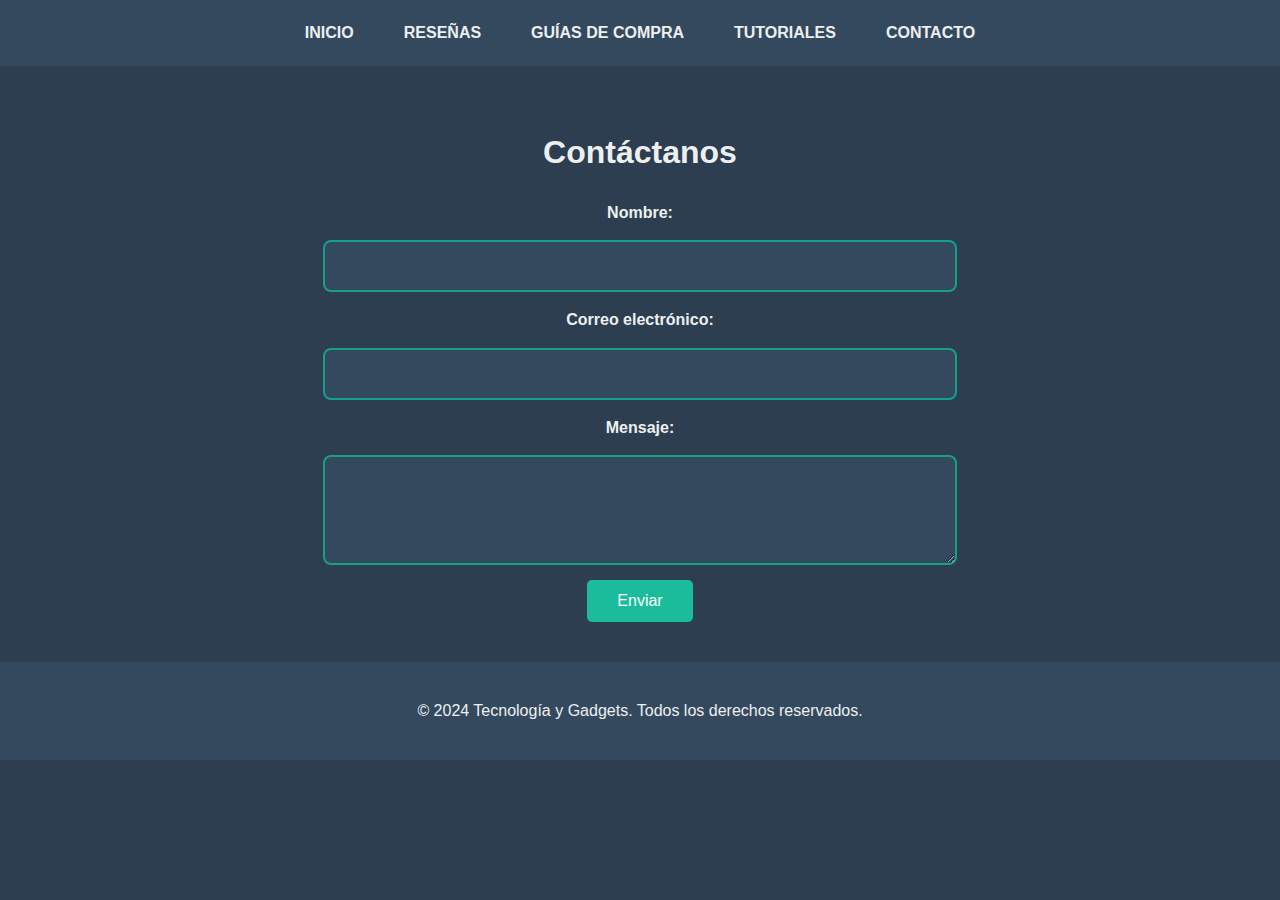
<file: contacto.html>
<!DOCTYPE html>
<html lang="es">
<head>
    <meta charset="UTF-8">
    <meta name="viewport" content="width=device-width, initial-scale=1.0">
    <title>Contacto - Tecnología y Gadgets</title>
    <link rel="stylesheet" href="estilos.css">
</head>
<body>

<header>
    <nav>
        <ul>
            <li><a href="index.html">Inicio</a></li>
            <li><a href="resenas.html">Reseñas</a></li>
            <li><a href="guias.html">Guías de Compra</a></li>
            <li><a href="tutoriales.html">Tutoriales</a></li>
            <li><a href="contacto.html">Contacto</a></li>
        </ul>
    </nav>
</header>

<section class="contacto">
    <h1>Contáctanos</h1>
    <form action="#" method="post">
        <label for="nombre">Nombre:</label>
        <input type="text" id="nombre" name="nombre" required>

        <label for="email">Correo electrónico:</label>
        <input type="email" id="email" name="email" required>

        <label for="mensaje">Mensaje:</label>
        <textarea id="mensaje" name="mensaje" rows="4" required></textarea>

        <button type="submit">Enviar</button>
    </form>
</section>

<footer>
    <p>&copy; 2024 Tecnología y Gadgets. Todos los derechos reservados.</p>
</footer>

</body>
</html>
</file>
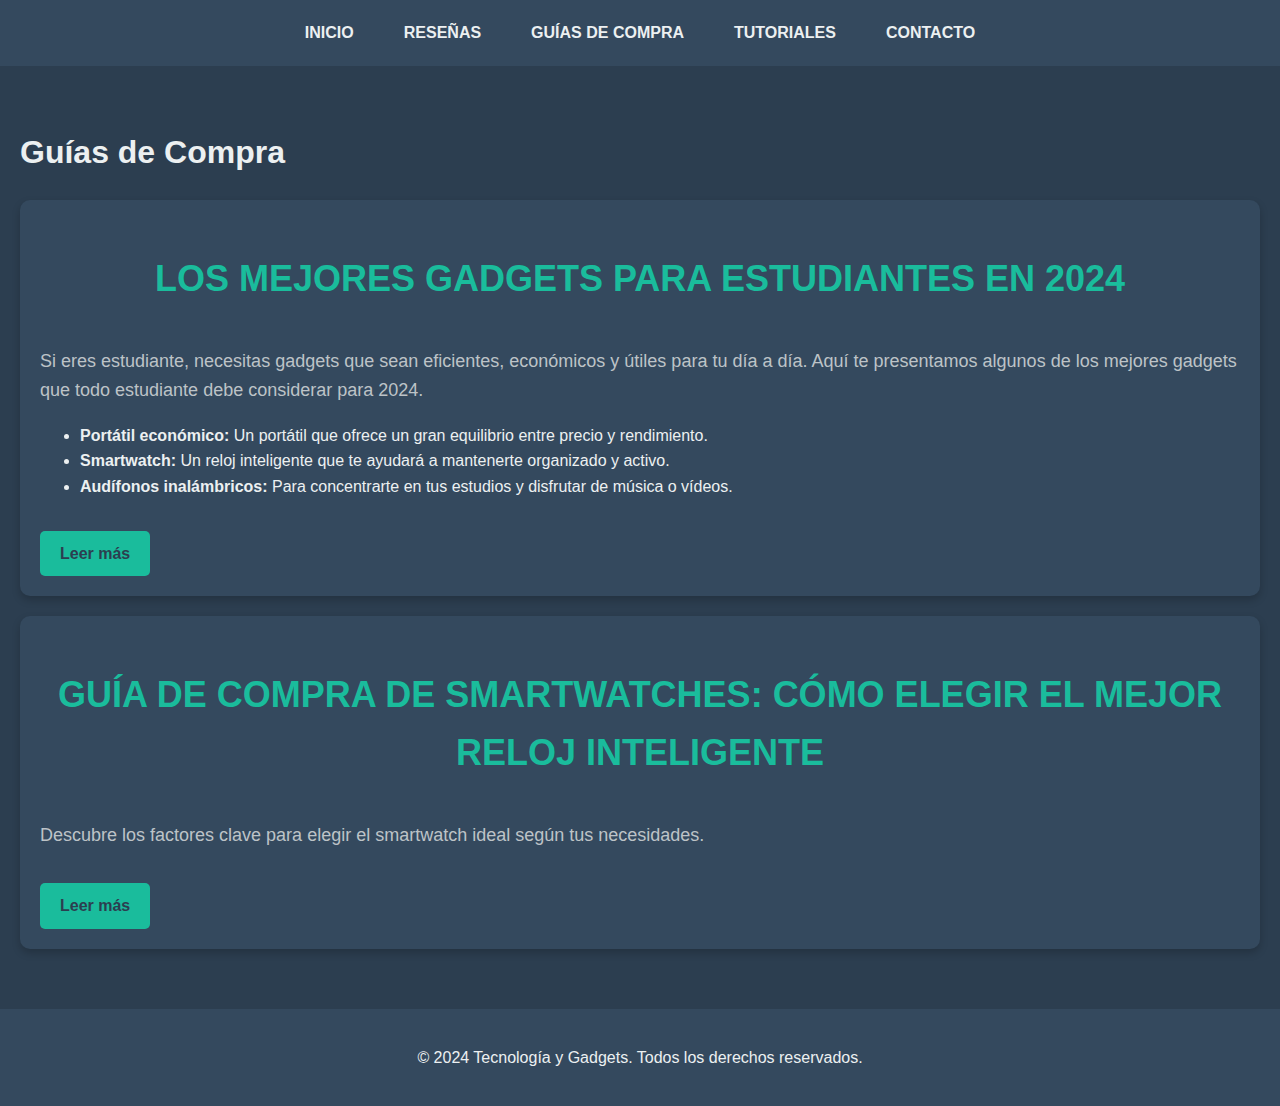
<file: guias.html>
<!DOCTYPE html>
<html lang="es">
<head>
    <meta charset="UTF-8">
    <meta name="viewport" content="width=device-width, initial-scale=1.0">
    <title>Guías de Compra - Tecnología y Gadgets</title>
    <link rel="stylesheet" href="estilos.css">
</head>
<body>

<header>
    <nav>
        <ul>
            <li><a href="index.html">Inicio</a></li>
            <li><a href="resenas.html">Reseñas</a></li>
            <li><a href="guias.html">Guías de Compra</a></li>
            <li><a href="tutoriales.html">Tutoriales</a></li>
            <li><a href="contacto.html">Contacto</a></li>
        </ul>
    </nav>
</header>

<section class="guias">
    <h1>Guías de Compra</h1>
    <article>
        <h2>Los mejores gadgets para estudiantes en 2024</h2>
    <p>Si eres estudiante, necesitas gadgets que sean eficientes, económicos y útiles para tu día a día. Aquí te presentamos algunos de los mejores gadgets que todo estudiante debe considerar para 2024.</p>
    <ul>
        <li><strong>Portátil económico:</strong> Un portátil que ofrece un gran equilibrio entre precio y rendimiento.</li>
        <li><strong>Smartwatch:</strong> Un reloj inteligente que te ayudará a mantenerte organizado y activo.</li>
        <li><strong>Audífonos inalámbricos:</strong> Para concentrarte en tus estudios y disfrutar de música o vídeos.</li>
    </ul>
    <a href="#">Leer más</a>
    </article>

    <article>
        <h2>Guía de compra de Smartwatches: Cómo elegir el mejor reloj inteligente</h2>
        <p>Descubre los factores clave para elegir el smartwatch ideal según tus necesidades.</p>
        <a href="#">Leer más</a>
    </article>
</section>

<footer>
    <p>&copy; 2024 Tecnología y Gadgets. Todos los derechos reservados.</p>
</footer>

</body>
</html>
</file>
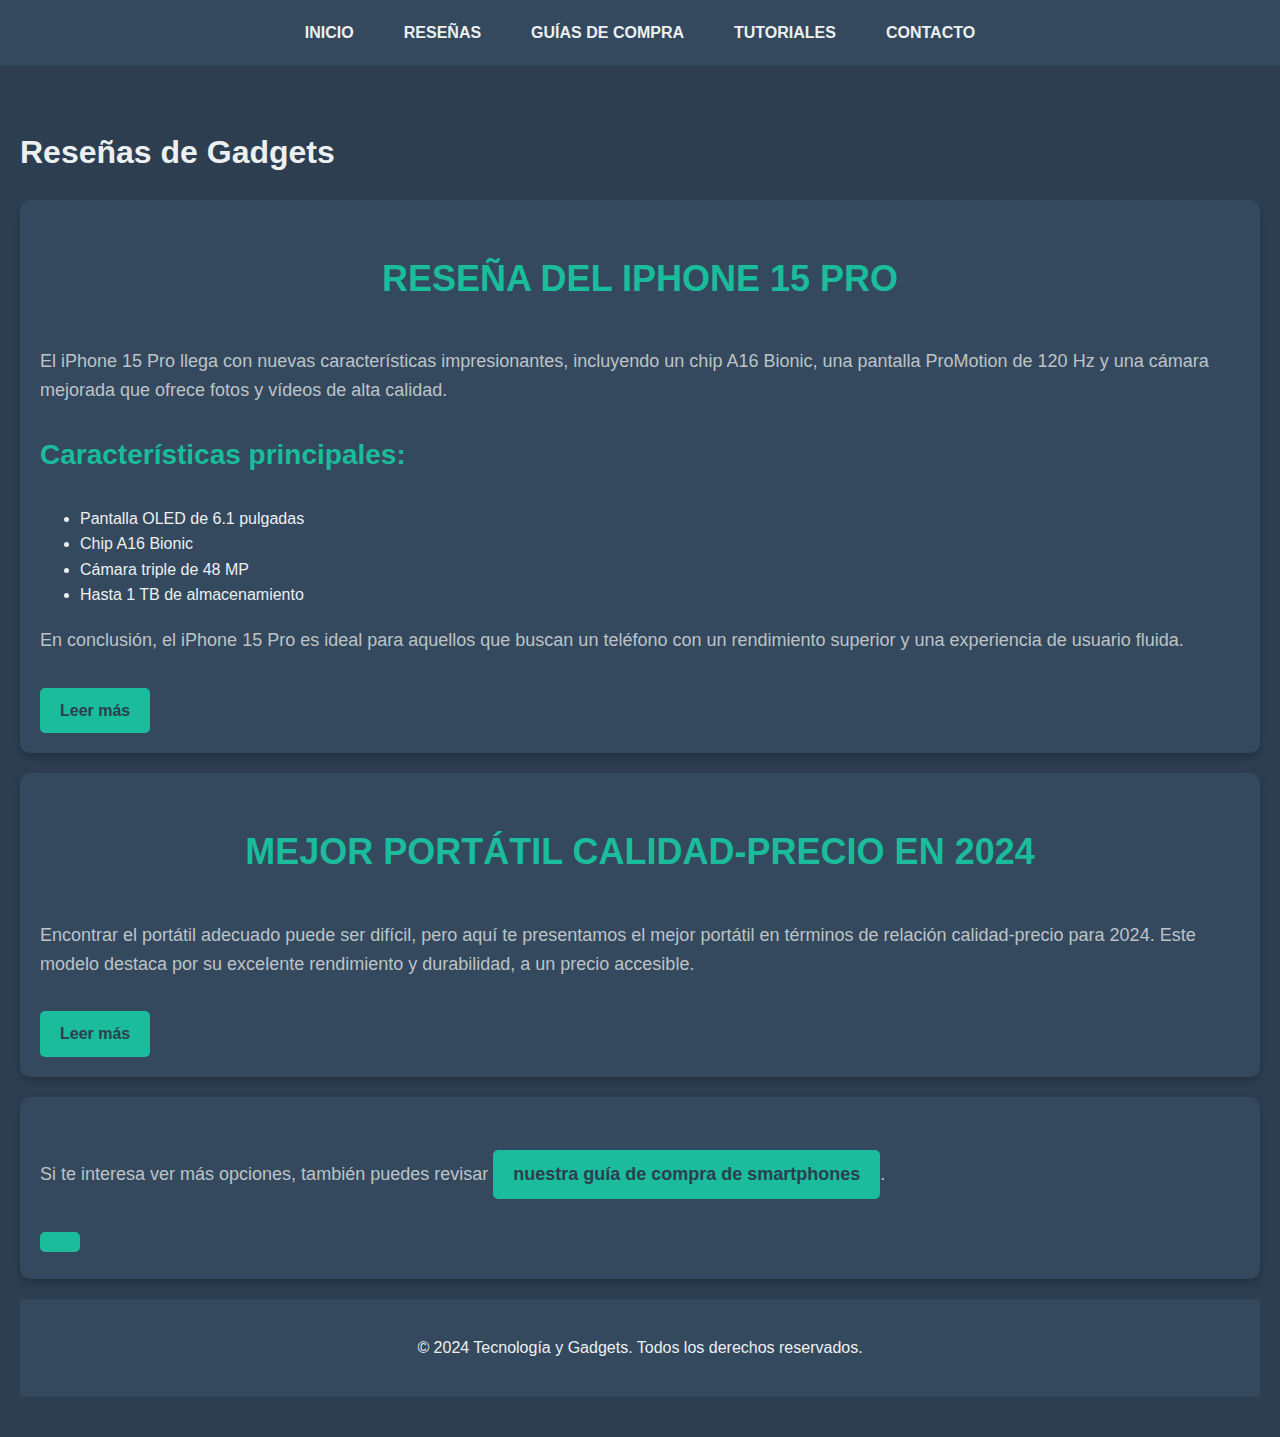
<file: resenas.html>
<!DOCTYPE html>
<html lang="es">
<head>
    <meta charset="UTF-8">
    <meta name="viewport" content="width=device-width, initial-scale=1.0">
    <title>Reseñas de Gadgets - Tecnología y Gadgets</title>
    <link rel="stylesheet" href="estilos.css">
</head>
<body>

<header>
    <nav>
        <ul>
            <li><a href="index.html">Inicio</a></li>
            <li><a href="resenas.html">Reseñas</a></li>
            <li><a href="guias.html">Guías de Compra</a></li>
            <li><a href="tutoriales.html">Tutoriales</a></li>
            <li><a href="contacto.html">Contacto</a></li>
        </ul>
    </nav>
</header>

<section class="resenas">
    <h1>Reseñas de Gadgets</h1>
    <article>
    <h2>Reseña del iPhone 15 Pro</h2>
    <p>El iPhone 15 Pro llega con nuevas características impresionantes, incluyendo un chip A16 Bionic, una pantalla ProMotion de 120 Hz y una cámara mejorada que ofrece fotos y vídeos de alta calidad.</p>
    <h3>Características principales:</h3>
    <ul>
        <li>Pantalla OLED de 6.1 pulgadas</li>
        <li>Chip A16 Bionic</li>
        <li>Cámara triple de 48 MP</li>
        <li>Hasta 1 TB de almacenamiento</li>
    </ul>
    <p>En conclusión, el iPhone 15 Pro es ideal para aquellos que buscan un teléfono con un rendimiento superior y una experiencia de usuario fluida.</p>
    <a href="#">Leer más</a>
</article>

<article>
    <h2>Mejor portátil calidad-precio en 2024</h2>
    <p>Encontrar el portátil adecuado puede ser difícil, pero aquí te presentamos el mejor portátil en términos de relación calidad-precio para 2024. Este modelo destaca por su excelente rendimiento y durabilidad, a un precio accesible.</p>
    <a href="#">Leer más</a>
</article>


    

<article>
        <p> Si te interesa ver más opciones, también puedes revisar <a href="guias.html">nuestra guía de compra de smartphones</a>.</p>
    <a href="#">
</article>

<footer>
    <p>&copy; 2024 Tecnología y Gadgets. Todos los derechos reservados.</p>
</footer>

</body>
</html>
</file>
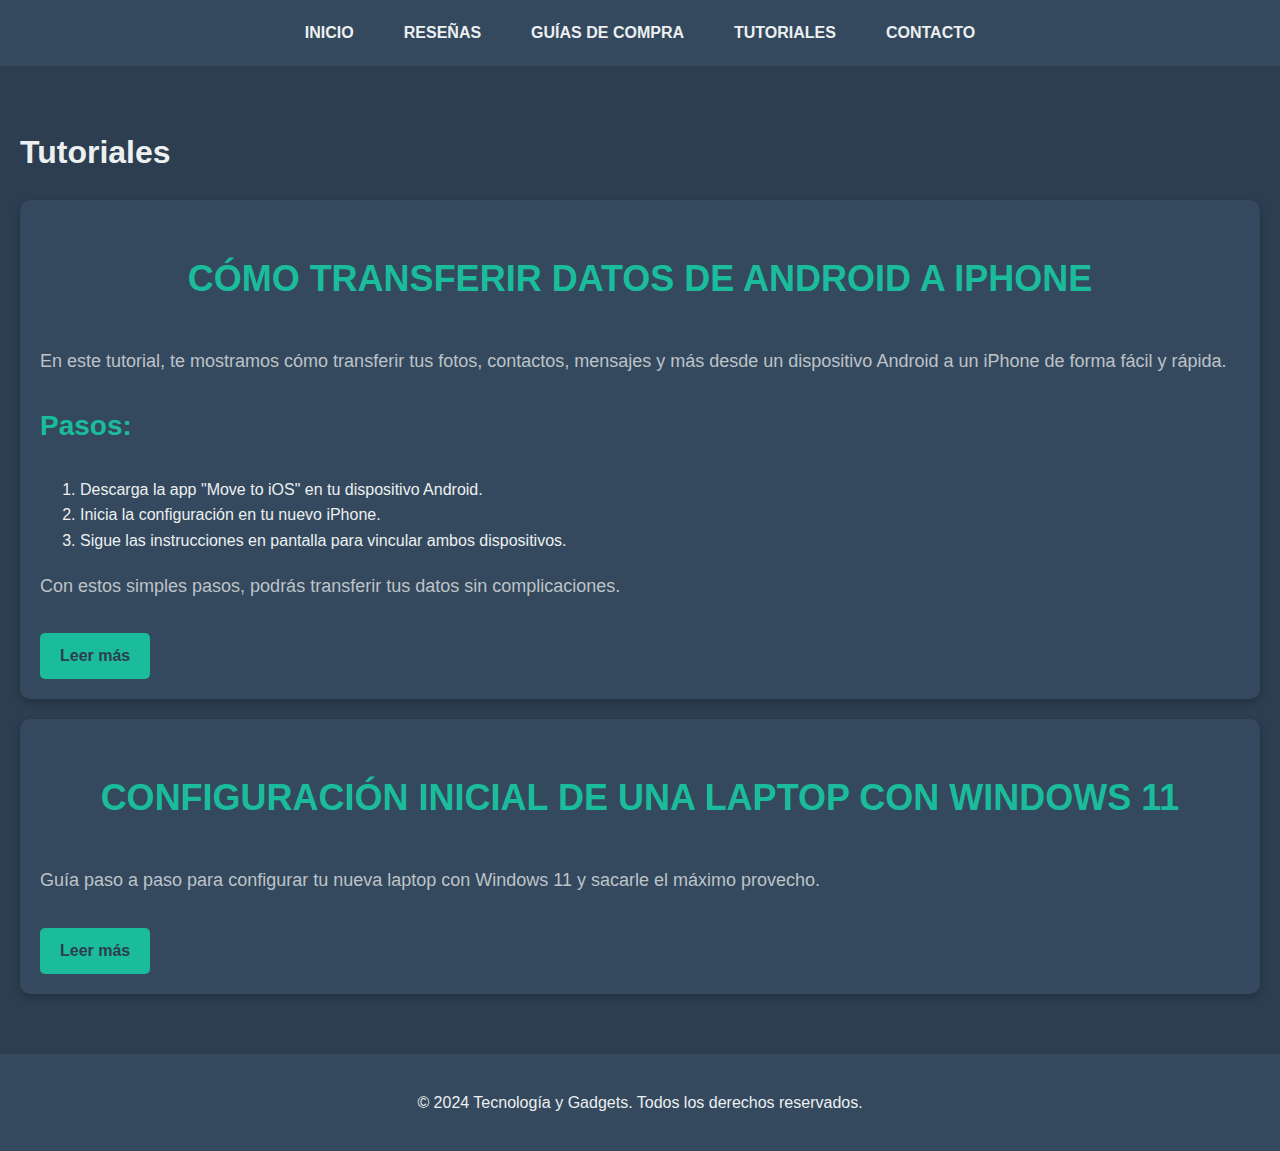
<file: tutoriales.html>
<!DOCTYPE html>
<html lang="es">
<head>
    <meta charset="UTF-8">
    <meta name="viewport" content="width=device-width, initial-scale=1.0">
    <title>Tutoriales - Tecnología y Gadgets</title>
    <link rel="stylesheet" href="estilos.css">
</head>
<body>

<header>
    <nav>
        <ul>
            <li><a href="index.html">Inicio</a></li>
            <li><a href="resenas.html">Reseñas</a></li>
            <li><a href="guias.html">Guías de Compra</a></li>
            <li><a href="tutoriales.html">Tutoriales</a></li>
            <li><a href="contacto.html">Contacto</a></li>
        </ul>
    </nav>
</header>

<section class="tutoriales">
    <h1>Tutoriales</h1>
   <article>
    <h2>Cómo transferir datos de Android a iPhone</h2>
    <p>En este tutorial, te mostramos cómo transferir tus fotos, contactos, mensajes y más desde un dispositivo Android a un iPhone de forma fácil y rápida.</p>
    <h3>Pasos:</h3>
    <ol>
        <li>Descarga la app "Move to iOS" en tu dispositivo Android.</li>
        <li>Inicia la configuración en tu nuevo iPhone.</li>
        <li>Sigue las instrucciones en pantalla para vincular ambos dispositivos.</li>
    </ol>
    <p>Con estos simples pasos, podrás transferir tus datos sin complicaciones.</p>
    <a href="#">Leer más</a>
</article>


    <article>
        <h2>Configuración inicial de una laptop con Windows 11</h2>
        <p>Guía paso a paso para configurar tu nueva laptop con Windows 11 y sacarle el máximo provecho.</p>
        <a href="#">Leer más</a>
    </article>
</section>

<footer>
    <p>&copy; 2024 Tecnología y Gadgets. Todos los derechos reservados.</p>
</footer>

</body>
</html>
</file>
<file: estilos.css>
/* Estilos generales */
body {
    font-family: 'Roboto', sans-serif;
    margin: 0;
    padding: 0;
    background-color: #2c3e50; /* Color de fondo oscuro */
    color: #ecf0f1; /* Color de texto claro */
    line-height: 1.6;
}

a {
    text-decoration: none;
    color: #1abc9c; /* Color brillante para enlaces */
    transition: color 0.3s;
}

a:hover {
    color: #16a085; /* Enlaces cambian a un color más intenso al pasar el ratón */
}

/* Encabezado y menú de navegación */
header {
    background-color: #34495e; /* Fondo oscuro del encabezado */
    padding: 20px;
    text-align: center;
}

nav ul {
    list-style: none;
    padding: 0;
    margin: 0;
    display: flex;
    justify-content: center;
    gap: 20px;
}

nav ul li {
    display: inline;
}

nav ul li a {
    color: #ecf0f1;
    font-weight: bold;
    text-transform: uppercase;
    padding: 10px 15px;
    transition: background-color 0.3s, color 0.3s;
}

nav ul li a:hover {
    background-color: #1abc9c; /* Fondo brillante en el menú al pasar el ratón */
    color: #2c3e50; /* Cambia el color del texto en el menú */
    border-radius: 5px;
}

/* Sección de bienvenida */
.bienvenida {
    text-align: center;
    padding: 80px 20px;
    background: linear-gradient(45deg, #34495e, #2c3e50);
    color: #ecf0f1;
}

.bienvenida h1 {
    font-size: 48px;
    text-transform: uppercase;
    margin-bottom: 20px;
}

.bienvenida p {
    font-size: 20px;
    max-width: 800px;
    margin: 0 auto;
}

/* Sección de artículos */
section {
    padding: 40px 20px;
}

h2 {
    font-size: 36px;
    color: #1abc9c;
    text-align: center;
    margin-bottom: 40px;
    text-transform: uppercase;
}

/* Artículos en estilo tarjeta (card) */
article {
    background-color: #34495e; /* Fondo oscuro de las tarjetas */
    padding: 20px;
    margin-bottom: 20px;
    border-radius: 10px;
    box-shadow: 0 4px 8px rgba(0, 0, 0, 0.2);
    transition: transform 0.3s, box-shadow 0.3s;
}

article:hover {
    transform: translateY(-5px);
    box-shadow: 0 8px 16px rgba(0, 0, 0, 0.3);
}

article h3 {
    font-size: 28px;
    color: #1abc9c; /* Título de cada artículo */
}

article p {
    font-size: 18px;
    color: #bdc3c7; /* Color de texto dentro de las tarjetas */
}

/* Botones de "Leer más" */
article a {
    display: inline-block;
    margin-top: 15px;
    padding: 10px 20px;
    background-color: #1abc9c;
    color: #2c3e50;
    border-radius: 5px;
    font-weight: bold;
    transition: background-color 0.3s, transform 0.2s;
}

article a:hover {
    background-color: #16a085;
    transform: scale(1.05);
}

/* Galería de imágenes */
.galeria {
    padding: 40px 20px;
    background-color: #34495e;
    text-align: center;
}

.galeria h2 {
    font-size: 32px;
    color: #1abc9c;
    margin-bottom: 20px;
}

.contenedor-galeria {
    display: grid;
    grid-template-columns: repeat(auto-fit, minmax(200px, 1fr));
    gap: 20px;
}

.contenedor-galeria img {
    width: 100%;
    height: auto;
    border-radius: 10px;
    box-shadow: 0 4px 8px rgba(0, 0, 0, 0.1);
    transition: transform 0.3s, box-shadow 0.3s;
}

.contenedor-galeria img:hover {
    transform: scale(1.1);
    box-shadow: 0 8px 16px rgba(0, 0, 0, 0.2);
}

/* Sección de contacto */
.contacto {
    padding: 40px 20px;
    background-color: #2c3e50;
    text-align: center;
}

.contacto h2 {
    font-size: 32px;
    color: #1abc9c;
    margin-bottom: 20px;
}

form {
    display: flex;
    flex-direction: column;
    align-items: center;
    gap: 15px;
}

form label {
    font-weight: bold;
    color: #ecf0f1;
}

input, textarea {
    padding: 15px;
    width: 80%;
    max-width: 600px;
    border: 2px solid #16a085;
    border-radius: 8px;
    font-size: 16px;
    background-color: #34495e;
    color: #ecf0f1;
}

textarea {
    resize: vertical;
}

button {
    padding: 12px 30px;
    background-color: #1abc9c;
    color: white;
    font-size: 16px;
    border: none;
    border-radius: 5px;
    cursor: pointer;
    transition: background-color 0.3s, transform 0.2s;
}

button:hover {
    background-color: #16a085;
    transform: scale(1.05);
}

/* Pie de página */
footer {
    text-align: center;
    padding: 20px;
    background-color: #34495e;
    color: #ecf0f1;
    font-size: 16px;
}

/* Responsivo: Ajustes para pantallas pequeñas */
@media (max-width: 768px) {
    nav ul {
        flex-direction: column;
    }

    .bienvenida h1 {
        font-size: 36px;
    }

    .contenedor-galeria {
        grid-template-columns: repeat(auto-fit, minmax(150px, 1fr));
    }
}
</file>
